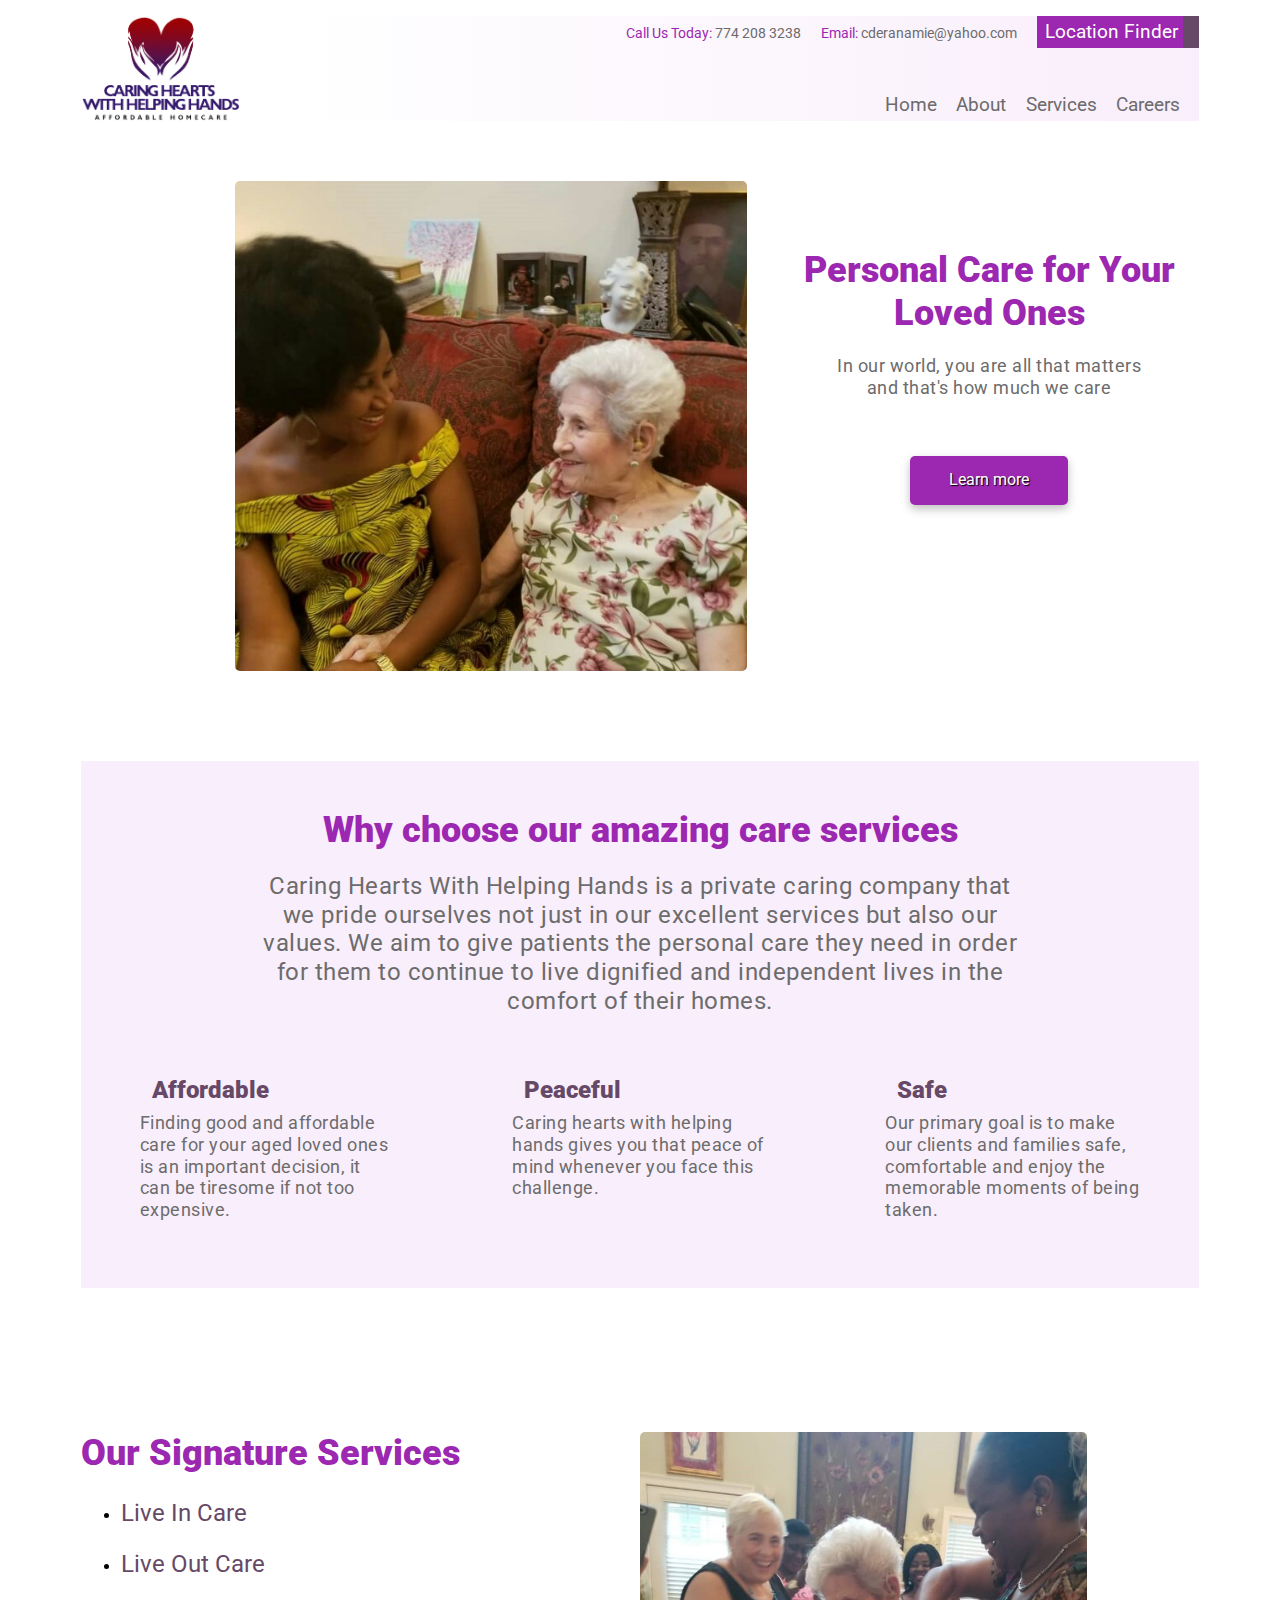
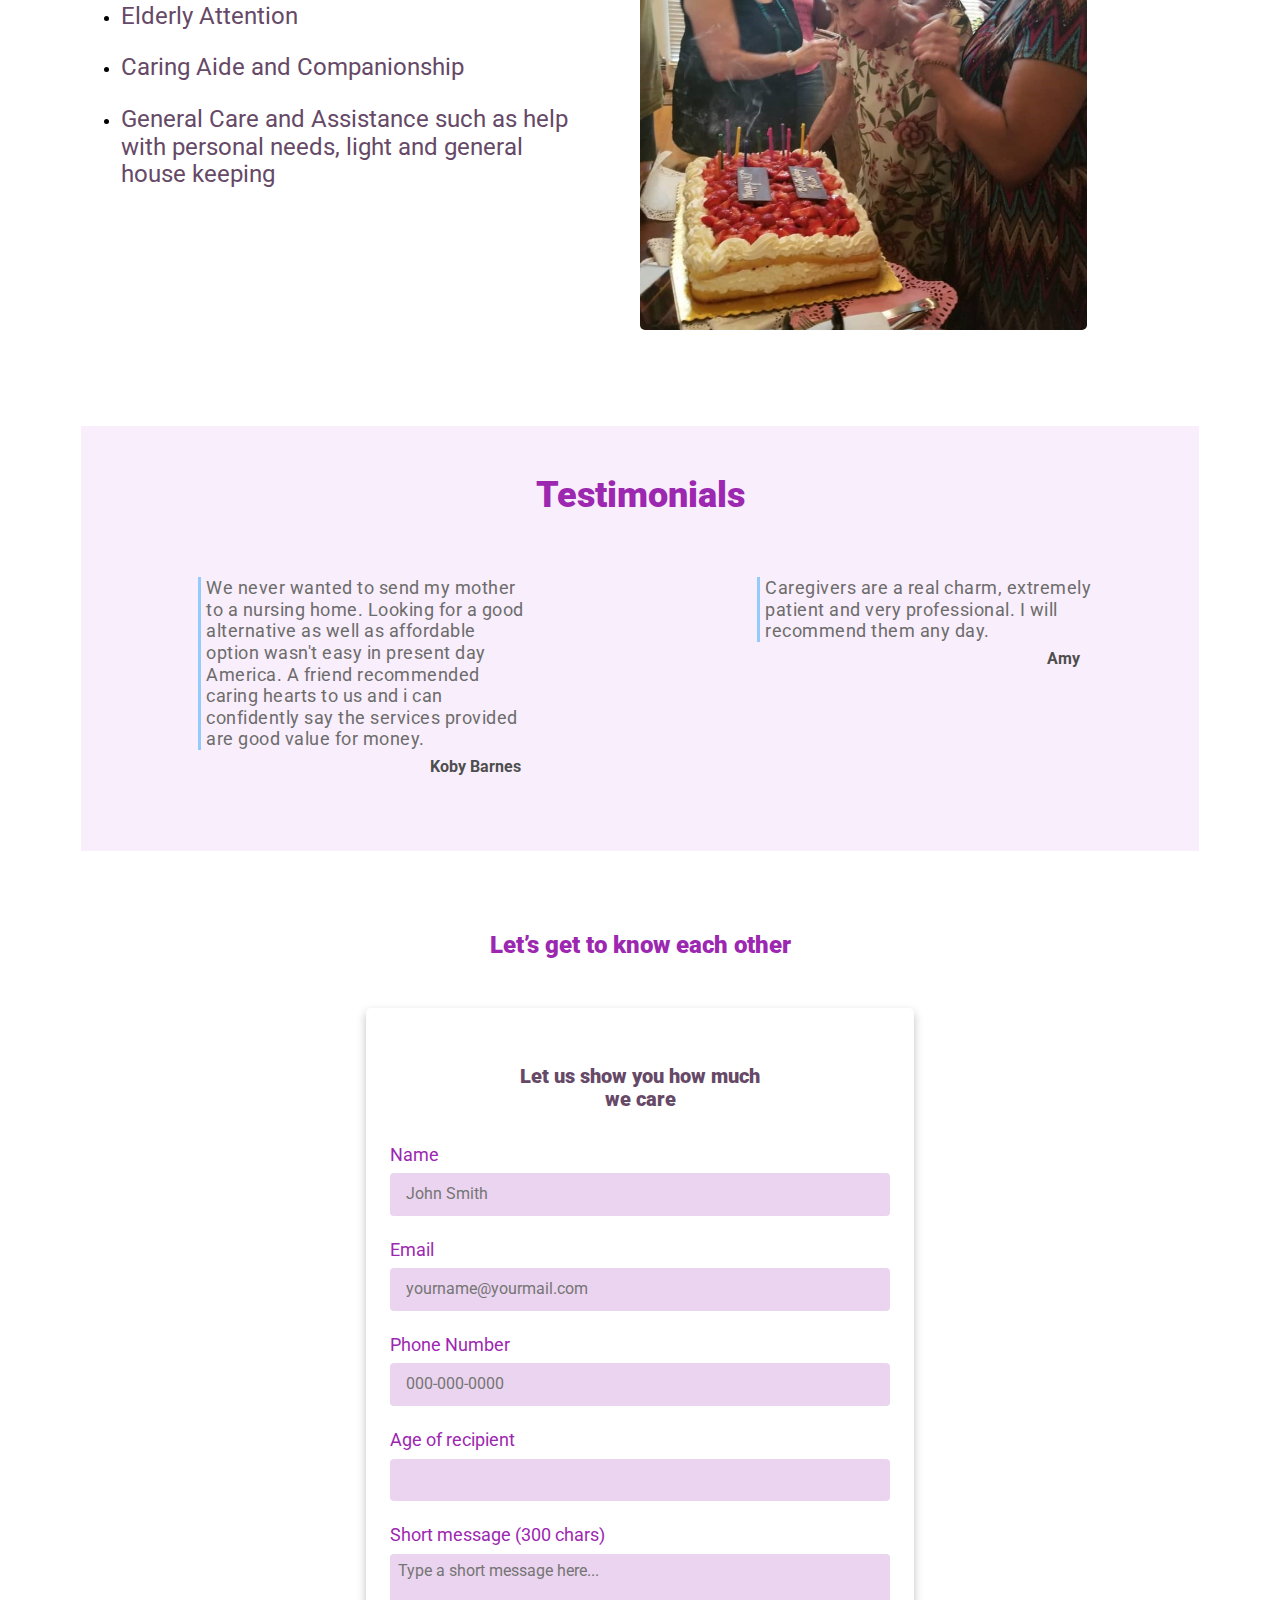
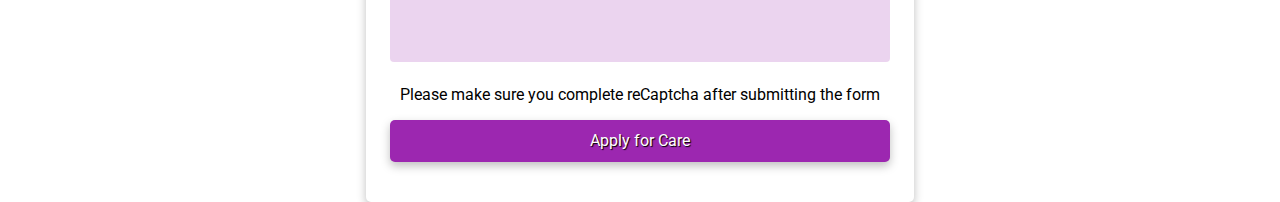
<file: index.html>
<html lang="en">
<head>
  <meta charset="UTF-8">
  <meta name="viewport" content="width=device-width, initial-scale=1.0, maximum-scale=1.0, user-scalable=0">
  <meta http-equiv="X-UA-Compatible" content="ie=edge">
  <link rel="shortcut icon" href="favicon.png" type="image/png">
  <link rel="stylesheet" href="https://use.fontawesome.com/releases/v5.8.1/css/all.css" integrity="sha384-50oBUHEmvpQ+1lW4y57PTFmhCaXp0ML5d60M1M7uH2+nqUivzIebhndOJK28anvf" crossorigin="anonymous">
  <link href="https://fonts.googleapis.com/css?family=Roboto" rel="stylesheet">
  <link rel="stylesheet" href="style.css" type="text/css">
  <title>Caring Hearts Helping Hands</title>
</head>
<body>
    
  <div class="wrapper">
      
    <div class="header">
        <div class="mobile-menu" id="mobileMenu">
          <ul class="mobile-menu__links">
            <li>Home</li>
            <li><a href="#about" onclick="toggleMenu()">About</a></li>
            <li><a href="#services" onclick="toggleMenu()">Services</a></li>
            <li><a href="/form.html" onclick="toggleMenu()">Careers</a></li>
          </ul>
          <div class="mobile-menu__info">
            <p class="mobile-menu__phone"><span class="white">Call Us Today:</span>  774 208 3238</p>
            <p class="mobile-menu__email"><span class="white">Email:</span>  cderanamie@yahoo.com</p>
            <span class="locationFinder locationFinder__mobile" onclick="window.open('https://goo.gl/maps/MNtqoSHBhGauaHWn8')">
              <p class="locationFinder__text">Location Finder</p>
              <i class="fas fa-map-marker-alt location__icon"></i>
            </span>
          </div>    
        </div>
        <!-- <div class="mobile-menu" id="mobileMenu">
          
            <li>Home</li>
            <li><a href="#about" onclick="toggleMenu()">About</a></li>
            <li><a href="#services" onclick="toggleMenu()">Services</a></li>
          
          
            <p class="mobile-menu__phone"><span class="white">Call Us Today:</span>  774 208 3238</p>
            <p class="mobile-menu__email"><span class="white">Email:</span>  cderanamie@yahoo.com</p>
            <span class="locationFinder locationFinder__mobile" onclick="window.open('https://goo.gl/maps/MNtqoSHBhGauaHWn8')">
              <p class="locationFinder__text">Location Finder</p>
              <i class="fas fa-map-marker-alt location__icon"></i>
            </span>
          
        </div> -->

      <img class="logo" id="home" src="img/CHWHH logo_cropped.png" alt="caring hearts helping hands logo">
      <div class="hamburger-icon" id="hamburgerIcon" onclick="toggleMenu()">
        <div class="hamburger-icon__middle"></div>
      </div>

      

      <div class="company__info">
        <div class="company__info__inner">
            <p class="company__info__phone"><span class="purple">Call Us Today:</span>  774 208 3238</p>
            <p class="company__info__email"><span class="purple">Email:</span>  cderanamie@yahoo.com</p>
            <span class="locationFinder" onclick="window.open('https://goo.gl/maps/MNtqoSHBhGauaHWn8')">
              <p class="locationFinder__text">Location Finder</p>
              <i class="fas fa-map-marker-alt location__icon"></i>
            </span>
        </div>
        
        <nav class="primary-nav">
          <ul>
            <li><a href="#home">Home</a></li>
            <li><a href="#about">About</a></li>
            <li><a href="#services">Services</a></li>
            <li><a href="/form.html">Careers</a></li>
          </ul>
        </nav>
      </div>
    </div>

    <div class="hero">
      
      <div class="hero_text">
        <h3 class="hero_text__heading heading">Personal Care for Your Loved Ones</h3>
        <p class="hero_text__paragraph paragraph">In our world, you are all that matters and that's how much we care</p>
        <div class="hero__btn">
          <a class="hero__btn__text" href="#services">Learn more</a>
        </div>
      </div>

      <img	srcset="img/lady_320.jpeg 320w,
                    img/lady_610.jpeg 610w,
                    img/old_lady_cropped.jpg 810w"
            sizes="(min-width: 800px) 40vw, 610px" 
            src="img/old_lady_cropped.jpg" alt="old lady" class="hero__image">
    </div>

    <div class="about" id="about">
      <h3 class="about__heading heading">Why choose our amazing care services</h3>
      <p class="about__paragraph paragraph">Caring Hearts With Helping Hands is a private caring company that we pride ourselves not just in our excellent services but also our values. We aim to give patients the personal care they need in order for them to continue to live dignified and independent lives in the comfort of their homes.</p>

      <div class="about__bullets">

        <div class="about__bullet">
          <div class="about__bullet__title">
            <i class="fas fa-money-check-alt fa-3x"></i>
            <h4>Affordable</h4>
          </div>
          <p class="about__bullet__paragraph paragraph">Finding good and affordable care for your aged loved ones is an important decision, it can be tiresome if not too expensive.</p>
        </div>

        <div class="about__bullet">
          <div class="about__bullet__title">
            <i class="fas fa-dove fa-3x"></i>
            <h4>Peaceful</h4>
          </div>
          <p class="about__bullet__paragraph paragraph">Caring hearts with helping hands gives you that peace of mind whenever you face this challenge.</p>
        </div>

        <div class="about__bullet">
          <div class="about__bullet__title">
            <i class="fas fa-user-shield fa-3x"></i>
            <h4>Safe</h4>
          </div>
          <p class="about__bullet__paragraph paragraph">Our primary goal is to make our clients and families safe, comfortable and enjoy the memorable moments of being taken.</p>
        </div> 
      </div>
    </div>

    <div class="services__container" id="services">
      <div class="services__text">
          <h4 class="services__heading heading">Our Signature Services</h4>
          <ul class="services_list fa-ul">
            <li><i class="fa-li fas fa-hands-helping"></i><p class="services__point">Live In Care</p></li>
            <li><i class="fa-li fas fa-hands-helping"></i><p class="services__point">Live Out Care</p></li>
            <li><i class="fa-li fas fa-hands-helping"></i><p class="services__point">Elderly Attention</p></li>
            <li><i class="fa-li fas fa-hands-helping"></i><p class="services__point">Caring Aide and Companionship</p></li>
            <li><i class="fa-li fas fa-hands-helping"></i><p class="services__point">General Care and Assistance such as help with personal needs, light and general house keeping</p></li>
          </ul>
      </div>  
        
      <img class="services__img" src="img/birthday_cropped.jpeg" alt="old lady having a birthday party">
      
    </div>

    <div class="testimonials">
      <h4 class="heading testimonials__heading">Testimonials</h4>
      <div class="testimonial__container">
          <div class="testimonial">
              <i class="fas fa-quote-right fa-2x testimonial__icon"></i>
              <p class="paragraph testimonial__paragraph">We never wanted to send my mother to a nursing home. Looking for a good alternative as well as affordable option wasn't easy in present day America. A friend recommended caring hearts to us and i can confidently say the services provided are good value for money.</p>
              <h5 class="testimonial__author">Koby Barnes</h5>
            </div>
      
            <div class="testimonial">
              <i class="fas fa-quote-right fa-2x testimonial__icon"></i>
              <p class="paragraph testimonial__paragraph">Caregivers are a real charm, extremely patient and very professional. I will recommend them any day.</p>
              <h5 class="testimonial__author">Amy</h5>
            </div>
      </div>
    </div>

    <div class="forms">
      <h4 class="heading form__heading">Let’s get to know each other</h4>
      <div class="form-card">
        <h5 class="form-card__heading">Let us show you how much we care</h5>
          <form action="https://formspree.io/emmanuelasirifi1993@yahoo.com" method="POST">

            <div class="form-field">
              <label for="form-name">Name</label>
              <input id="form-name" type="text" name="Name" placeholder="John Smith" required>
            </div>
            
            <div class="form-field">
              <label for="form-email">Email</label>
              <input id="form-email" type="form-email" name="Email" placeholder="yourname@yourmail.com" maxlength="254">
            </div>
            
            <div class="form-field">
              <label for="form-tel">Phone Number</label>
              <input id="form-tel" type="tel" name="Phone" placeholder="000-000-0000" required>
            </div>
            
            <div class="form-field">
              <label for="form-age">Age of recipient</label>
              <input id="form-age" type="number" name="Age of recipient" min="0" max="150">
            </div>
            
            <div class="form-field">
              <label for="form-msg">Short message (300 chars)</label>
              <textarea id="form-msg" cols="0" rows="5" type="text" name="Short message" maxlength="300" placeholder="Type a short message here..."></textarea>
            </div>
            <p>Please make sure you complete reCaptcha after submitting the form</p>
            <input type="submit" value="Apply for Care">
          </form>        
      </div>

    </div>

    
  </div>
  <script src="script.js"></script>
  
</body>
</html>
</file>
<file: style.css>
/*! normalize.css v8.0.1 | MIT License | github.com/necolas/normalize.css */

/* Document
   ========================================================================== */

/**
 * 1. Correct the line height in all browsers.
 * 2. Prevent adjustments of font size after orientation changes in iOS.
 */

 html {
  line-height: 1.15; /* 1 */
  -webkit-text-size-adjust: 100%; /* 2 */
}

/* Sections
   ========================================================================== */

/**
 * Remove the margin in all browsers.
 */

body {
  margin: 0;
}

/**
 * Render the `main` element consistently in IE.
 */

main {
  display: block;
}

/**
 * Correct the font size and margin on `h1` elements within `section` and
 * `article` contexts in Chrome, Firefox, and Safari.
 */

h1 {
  font-size: 2em;
  margin: 0.67em 0;
}

/* Grouping content
   ========================================================================== */

/**
 * 1. Add the correct box sizing in Firefox.
 * 2. Show the overflow in Edge and IE.
 */

hr {
  box-sizing: content-box; /* 1 */
  height: 0; /* 1 */
  overflow: visible; /* 2 */
}

/**
 * 1. Correct the inheritance and scaling of font size in all browsers.
 * 2. Correct the odd `em` font sizing in all browsers.
 */

pre {
  font-family: monospace, monospace; /* 1 */
  font-size: 1em; /* 2 */
}

/* Text-level semantics
   ========================================================================== */

/**
 * Remove the gray background on active links in IE 10.
 */

a {
  background-color: transparent;
}

/**
 * 1. Remove the bottom border in Chrome 57-
 * 2. Add the correct text decoration in Chrome, Edge, IE, Opera, and Safari.
 */

abbr[title] {
  border-bottom: none; /* 1 */
  text-decoration: underline; /* 2 */
  text-decoration: underline dotted; /* 2 */
}

/**
 * Add the correct font weight in Chrome, Edge, and Safari.
 */

b,
strong {
  font-weight: bolder;
}

/**
 * 1. Correct the inheritance and scaling of font size in all browsers.
 * 2. Correct the odd `em` font sizing in all browsers.
 */

code,
kbd,
samp {
  font-family: monospace, monospace; /* 1 */
  font-size: 1em; /* 2 */
}

/**
 * Add the correct font size in all browsers.
 */

small {
  font-size: 80%;
}

/**
 * Prevent `sub` and `sup` elements from affecting the line height in
 * all browsers.
 */

sub,
sup {
  font-size: 75%;
  line-height: 0;
  position: relative;
  vertical-align: baseline;
}

sub {
  bottom: -0.25em;
}

sup {
  top: -0.5em;
}

/* Embedded content
   ========================================================================== */

/**
 * Remove the border on images inside links in IE 10.
 */

img {
  border-style: none;
}

/* Forms
   ========================================================================== */

/**
 * 1. Change the font styles in all browsers.
 * 2. Remove the margin in Firefox and Safari.
 */

button,
input,
optgroup,
select,
textarea {
  font-family: inherit; /* 1 */
  font-size: 100%; /* 1 */
  line-height: 1.15; /* 1 */
  margin: 0; /* 2 */
}

/**
 * Show the overflow in IE.
 * 1. Show the overflow in Edge.
 */

button,
input { /* 1 */
  overflow: visible;
}

/**
 * Remove the inheritance of text transform in Edge, Firefox, and IE.
 * 1. Remove the inheritance of text transform in Firefox.
 */

button,
select { /* 1 */
  text-transform: none;
}

/**
 * Correct the inability to style clickable types in iOS and Safari.
 */

button,
[type="button"],
[type="reset"],
[type="submit"] {
  -webkit-appearance: button;
}

/**
 * Remove the inner border and padding in Firefox.
 */

button::-moz-focus-inner,
[type="button"]::-moz-focus-inner,
[type="reset"]::-moz-focus-inner,
[type="submit"]::-moz-focus-inner {
  border-style: none;
  padding: 0;
}

/**
 * Restore the focus styles unset by the previous rule.
 */

button:-moz-focusring,
[type="button"]:-moz-focusring,
[type="reset"]:-moz-focusring,
[type="submit"]:-moz-focusring {
  outline: 1px dotted ButtonText;
}

/**
 * Correct the padding in Firefox.
 */

fieldset {
  padding: 0.35em 0.75em 0.625em;
}

/**
 * 1. Correct the text wrapping in Edge and IE.
 * 2. Correct the color inheritance from `fieldset` elements in IE.
 * 3. Remove the padding so developers are not caught out when they zero out
 *    `fieldset` elements in all browsers.
 */

legend {
  box-sizing: border-box; /* 1 */
  color: inherit; /* 2 */
  display: table; /* 1 */
  max-width: 100%; /* 1 */
  padding: 0; /* 3 */
  white-space: normal; /* 1 */
}

/**
 * Add the correct vertical alignment in Chrome, Firefox, and Opera.
 */

progress {
  vertical-align: baseline;
}

/**
 * Remove the default vertical scrollbar in IE 10+.
 */

textarea {
  overflow: auto;
}

/**
 * 1. Add the correct box sizing in IE 10.
 * 2. Remove the padding in IE 10.
 */

[type="checkbox"],
[type="radio"] {
  box-sizing: border-box; /* 1 */
  padding: 0; /* 2 */
}

/**
 * Correct the cursor style of increment and decrement buttons in Chrome.
 */

[type="number"]::-webkit-inner-spin-button,
[type="number"]::-webkit-outer-spin-button {
  height: auto;
}

/**
 * 1. Correct the odd appearance in Chrome and Safari.
 * 2. Correct the outline style in Safari.
 */

[type="search"] {
  -webkit-appearance: textfield; /* 1 */
  outline-offset: -2px; /* 2 */
}

/**
 * Remove the inner padding in Chrome and Safari on macOS.
 */

[type="search"]::-webkit-search-decoration {
  -webkit-appearance: none;
}

/**
 * 1. Correct the inability to style clickable types in iOS and Safari.
 * 2. Change font properties to `inherit` in Safari.
 */

::-webkit-file-upload-button {
  -webkit-appearance: button; /* 1 */
  font: inherit; /* 2 */
}

/* Interactive
   ========================================================================== */

/*
 * Add the correct display in Edge, IE 10+, and Firefox.
 */

details {
  display: block;
}

/*
 * Add the correct display in all browsers.
 */

summary {
  display: list-item;
}

/* Misc
   ========================================================================== */

/**
 * Add the correct display in IE 10+.
 */

template {
  display: none;
}

/**
 * Add the correct display in IE 10.
 */

[hidden] {
  display: none;
}




/* body {
  background: rgb(99,89,224);
background: linear-gradient(90deg, rgba(99,89,224,1) 19%, rgba(217,175,183,1) 100%);
}
.info {
  text-align: center;
  position: absolute;
  top: 50%;
  left: 50%;
  transform: translateX(-50%) translateY(-50%);
}
h2, h4 {
  color: #f6f6f6;
  font-family: 'Roboto', sans-serif;
}
h4 {
  font-size: 15px
}
#day__digit,#minute__digit,#hour__digit, #second__digit {
  color: #f6f6f6;
  font-family: 'Roboto', sans-serif;
  font-size: 30px
}
.day, .hour, .minute, .second {
  padding-right: 10px;
}
div.time {
  border: 1px solid coral;
  padding: 20px 30px;
  border-radius: 6px;
  background: rgb(99,89,224);
  -webkit-box-shadow: 10px 10px 76px -16px rgba(0,0,0,0.75);
-moz-box-shadow: 10px 10px 76px -16px rgba(0,0,0,0.75);
box-shadow: 10px 10px 76px -16px rgba(0,0,0,0.75);
}
div.time > * {
  display: inline-block
    
} */


/* My CSS Code */
html {
  scroll-behavior: smooth;
}

.lock-scroll {
  overflow: hidden;
}

body {
  font-family: 'Roboto', sans-serif;
  display: -webkit-box;
  display: -ms-flexbox;
  display: flex;
  -webkit-box-pack: center;
      -ms-flex-pack: center;
          justify-content: center;
}

a {
  text-decoration: none;
  color: inherit;
}

.wrapper {
  text-align: center;
  margin: 1rem;
  /* width: 343px; */
  max-width: 1118px;
}

.fas {
  color: #9C27B0;
}

.purple {
  color: #9C27B0;
}

.white {
  color: #fff;
}

.logo {
  float: left;
  width: 103px;
  height: auto;
}
@media (min-width: 800px) {
  .logo {
    width: 159px;
    height: auto;
  }
}


.hamburger-icon {
  float: right;
  position: relative;
  width: 28px;
  height: 28px;
  z-index: 10;
}
@media (min-width: 800px) {
  .hamburger-icon{display: none};
}
.hamburger-icon:before {
  content: "";
  position: absolute;
  top: 3;
  left: 0;
  width: 28px;
  height: 4px;
  background-color: #9C27B0;
  -webkit-transform-origin: 100% 0;
      -ms-transform-origin: 100% 0;
          transform-origin: 100% 0;
  -webkit-transition: -webkit-transform .3s ease-out;
  transition: -webkit-transform .3s ease-out;
  -o-transition: transform .3s ease-out;
  transition: transform .3s ease-out;
  transition: transform .3s ease-out, -webkit-transform .3s ease-out;
}
.hamburger-icon__middle {
  position: absolute;
  top: 12;
  left: 0;
  width: 28px;
  height: 4px;
  background-color: #9C27B0;
  -webkit-transition: all .3s ease-out;
  -o-transition: all .3s ease-out;
  transition: all .3s ease-out;
  -webkit-transform-origin: right;
      -ms-transform-origin: right;
          transform-origin: right;
}
.hamburger-icon:after {
  content: "";
  position: absolute;
  bottom: 3;
  left: 0;
  width: 28px;
  height: 4px;
  background-color: #9C27B0;
  -webkit-transform-origin: 100% 100%;
      -ms-transform-origin: 100% 100%;
          transform-origin: 100% 100%;
  -webkit-transition: all .3s ease-out;
  -o-transition: all .3s ease-out;
  transition: all .3s ease-out;
}

.hamburger-icon__close-x:before {
  -webkit-transform: rotate(-45deg) scaleX(1);
      -ms-transform: rotate(-45deg) scaleX(1);
          transform: rotate(-45deg) scaleX(1); 
  background-color: #ff00ff;
}
.hamburger-icon__close-x .hamburger-icon__middle {
  opacity: 0;
  -webkit-transform: scaleX(0);
      -ms-transform: scaleX(0);
          transform: scaleX(0);
  /* background-color: #ff00ff; */
}
.hamburger-icon__close-x:after {
  -webkit-transform: rotate(45deg) scaleX(1);
      -ms-transform: rotate(45deg) scaleX(1);
          transform: rotate(45deg) scaleX(1);
  background-color: #ff00ff;
}

.mobile-menu {
  display: -webkit-box;
  display: -ms-flexbox;
  display: flex;
  -webkit-transform: translateX(100%);
      -ms-transform: translateX(100%);
          transform: translateX(100%);
  -webkit-transition: -webkit-transform .3s ease-out;
  transition: -webkit-transform .3s ease-out;
  -o-transition: transform .3s ease-out;
  transition: transform .3s ease-out;
  transition: transform .3s ease-out, -webkit-transform .3s ease-out;
  -webkit-box-orient: vertical;
  -webkit-box-direction: normal;
      -ms-flex-direction: column;
          flex-direction: column;
  position: fixed;
  width: 320px;
  height: 100vh;
  top: 0;
  right: 0;
  background: -webkit-gradient(linear, left top, right top, from(#ad5389), to(#3c1053));
  background: -webkit-linear-gradient(left, #ad5389, #3c1053);
  background: -o-linear-gradient(left, #ad5389, #3c1053);
  background: linear-gradient(to right, #ad5389, #3c1053);
  position: fixed;
  justify-content: space-around;
  -webkit-justify-content: space-around;
  -ms-flex-pack: distribute;
}
.mobile-menu--isActive {
  -webkit-transform: translateX(0);
      -ms-transform: translateX(0);
          transform: translateX(0);
  display: -webkit-box;
  display: -ms-flexbox;
  display: flex;
}
@media (min-width: 800px) {
  .mobile-menu {
    display: none;
  }
}

.mobile-menu__links {
  display: -webkit-box;
  display: -ms-flexbox;
  display: flex;
  /* position: absolute; */
  top: 60px;
  margin: 0;
  padding-left: 60px;
  font-size: 1.3em;
  height: 120px;
  -webkit-box-align: start;
      -ms-flex-align: start;
          align-items: flex-start;
  -webkit-box-orient: vertical;
  -webkit-box-direction: normal;
      -ms-flex-direction: column;
          flex-direction: column;
  -webkit-box-pack: justify;
      -ms-flex-pack: justify;
          justify-content: space-between;
}

.mobile-menu__links li:first-child {
  color: #000011;
}

.mobile-menu__links li {
  list-style: none;
  color: #fff;
}

.mobile-menu__phone, .mobile-menu__email {
  color: #ff00ff;
}

.mobile-menu__info {
  display: -webkit-box;
  display: -ms-flexbox;
  display: flex;
  -webkit-box-orient: vertical;
  -webkit-box-direction: normal;
      -ms-flex-direction: column;
          flex-direction: column;
  padding-left: 60px;
  height: 150px;
  -ms-flex-pack: distribute;
      justify-content: space-around;
  -webkit-box-align: start;
      -ms-flex-align: start;
          align-items: flex-start;
}


.heading {
  font-size: 1.5rem;
  color: #9C27B0;
  text-align: center;
  margin: auto;
  font-weight: 900;
  line-height: 120%;
}

.paragraph {
  color: #6C6C6C;
  font-size: 1.125rem;
  line-height: 120%;
  max-width: 20.4rem;
  letter-spacing: .5px;
  text-align: center;
  margin-top: 1.25rem;
  margin-left: auto;
  margin-right: auto;
  margin-bottom: 0;
}


.company__info {
  display: none;
  position: relative;
}

@media (min-width: 800px) {
  .company__info {
    display: block;
    float: right;
    /* margin: 0; */
    width: -webkit-max-content;
    width: -moz-max-content;
    width: max-content;
    height: 100px;
  }
}

.company__info::after {
    content: "";
    display: table;
    clear: both;
}

.company__info__phone, .company__info__email {
  width: -webkit-max-content;
  width: -moz-max-content;
  width: max-content;
  display: inline;
  margin: 0;
  margin-right: 1rem;
  font-size: .9rem;
  color: #6C6C6C;
}

.locationFinder {
  display: -webkit-inline-box;
  display: -ms-inline-flexbox;
  display: inline-flex;
  cursor: pointer;
}

.locationFinder__mobile {
  margin-top: 18px;
  -webkit-box-shadow: 0px 4px 2px 0px rgba(68, 34, 66, 0.25);
          box-shadow: 0px 4px 2px 0px rgba(68, 34, 66, 0.25);
}

.locationFinder__text {
  background-color: #9C27B0;
  color: #fff;
  font-size: 1.2rem;
  padding: 5px;
  padding-left: .5rem;
}

.location__icon {
  color: #fff;
  background: #664967;
  padding: .5rem;
}

nav {
  position: absolute;
  bottom: 0;
  right: 0;
}


nav>ul {
  list-style: none;
  float: right;
  margin-bottom: 0;
}

nav>ul>li {
  float: left;
  color: #6C6C6C;
  margin-right: 1.2rem;
  font-size: 1.2rem;
  cursor: pointer;
  transition: all .2s linear;
}

nav>ul>li:hover {
  color: #9C27B0;
  transform: scale(1.1)
}

.locationFinder__text {
  display: inline;
  margin: 0;
}

.header::after {
  content: "";
  display: table;
  clear: both;
}
@media (max-width: 350px) {
  .header {
    padding: 0 5%;
  }
}
@media only screen and (max-width: 800px) and (min-width: 430px) {
  .header {
    padding: 0 1em;
  }
}
@media (min-width: 800px) {
  .header {
    background: -webkit-gradient(linear, left top, right top, color-stop(19%, rgba(255,255,255,1)), to(rgba(249,238,251,1)));
    background: -webkit-linear-gradient(left, rgba(255,255,255,1) 19%, rgba(249,238,251,1) 100%);
    background: -o-linear-gradient(left, rgba(255,255,255,1) 19%, rgba(249,238,251,1) 100%);
    background: linear-gradient(90deg, rgba(255,255,255,1) 19%, rgba(249,238,251,1) 100%);
  }
}

.overlay-image {
  position: absolute;
  top: 0;
  right: 0;
  
}

.hero {
  display: block;
  margin-top: 3.75rem;
  margin-bottom: 3.375rem;
}
@media (min-width: 800px) {
  .hero {
    display: -webkit-box;
    display: -ms-flexbox;
    display: flex;
    -webkit-box-orient: horizontal;
    -webkit-box-direction: reverse;
        -ms-flex-direction: row-reverse;
            flex-direction: row-reverse;
    margin-bottom: 5.625rem;
  }
}


.hero_text__heading {
  width: 290px;
}
@media (min-width: 800px) {
  .hero_text__heading {
    font-size: 2.25rem;
    width: 26.25rem;
  }
}

.hero_text__paragraph {
  width: 20.4375rem;
}
@media (max-width: 350px) {
  .hero_text__paragraph {
    width: 300px;
  }
}

@media (min-width: 800px) {
  .hero_text__paragraph {
    font-size: 1.125rem;
    width: 20.0625rem;
  }
}

.hero__btn {
  display: -webkit-box;
  display: -ms-flexbox;
  display: flex;
  -webkit-box-pack: center;
      -ms-flex-pack: center;
          justify-content: center;
  -webkit-box-align: center;
      -ms-flex-align: center;
          align-items: center;
  margin-top: 3.58875rem;
  margin-left: auto;
  margin-right: auto;
  color: #fff;
  background-color: #9C27B0;
  width: 9.885625rem;
  height: 3.0625rem;
  border-radius: 5px;
  -webkit-box-shadow: 0px 4px 10px 0px rgba(0,0,0,0.25);
          box-shadow: 0px 4px 10px 0px rgba(0,0,0,0.25);
  cursor: pointer;
}
.hero__btn:hover {
  background: hsla(276, 69%, 42%, .98);
  -webkit-transform: scale(1.001);
      -ms-transform: scale(1.001);
          transform: scale(1.001);
}

.hero__btn__text {
  text-decoration: none;
  color: #fff;
  text-shadow: 1px 1px 1px #000;
  display: -webkit-box;
  display: -ms-flexbox;
  display: flex;
  width: inherit;
  -webkit-box-pack: center;
      -ms-flex-pack: center;
          justify-content: center;
  -webkit-box-align: center;
      -ms-flex-align: center;
          align-items: center;
  height: inherit
}

.hero_text {
  -ms-flex-item-align: center;
      -ms-grid-row-align: center;
      align-self: center;
  margin-bottom: 6.125rem;
}

.hero__image {
  border-radius: 5px;
}

@media (max-width: 800px) {
  .hero__image {
    width: 20.375rem;
    height: auto;
    margin-right: auto;
  }
}
@media (max-width: 350px) {
  .hero__image {
    width: 300px;
    height: auto;
  }
}
@media (min-width: 800px) {
  .hero__image {
    margin-right: 2rem;
  }
}


.about {
  background-color: #f9eefb;
  padding-top: 3rem;
  margin-bottom: 6rem;
}
@media (max-width: 350px) {
  /* .about {
    transform: scale(0.9)
  } */
}

.about__heading {
  width: 20rem;
}
@media (min-width: 670px) {
  .about__heading {
    width: 40.4375rem;
    font-size: 2rem;
  }
}
@media (min-width: 800px) {
  .about__heading {
    width: 47.4375rem;
    font-size: 2.25rem;
  }
}


.about__paragraph {
  font-size: 1.125rem;
  max-width: 20.4rem;
}
@media (max-width: 350px) {
  .about__paragraph {
    max-width: 300px;
  }
}
@media (min-width: 670px) {
  .about__paragraph {
    max-width: 40.4375rem;
    font-size: 1.25rem;
  }
}
@media (min-width: 800px) {
  .about__paragraph {
    max-width: 47.4375rem;
    font-size: 1.5rem;
  }
}

.about__bullets {
  margin-top: 3.8125rem;
  display: -webkit-box;
  display: -ms-flexbox;
  display: flex;
  -ms-flex-wrap: wrap;
      flex-wrap: wrap;
}

.about__bullet {
  margin-left: auto;
  margin-right: auto;
  margin-bottom: 2.75rem;
  padding-bottom: 1.5rem;
  width: 15.9375rem;
}

.about__bullet__title {
  display: -webkit-box;
  display: -ms-flexbox;
  display: flex;
  -webkit-box-pack: start;
      -ms-flex-pack: start;
          justify-content: flex-start;
  -webkit-box-align: center;
      -ms-flex-align: center;
          align-items: center;
}

.about__bullet__title>h4 {
  margin-top: 0;
  margin-bottom: 0;
  margin-left: 12px;
  color: #664967;
  font-weight: 900;
  font-size: 1.5rem;
}

.about__bullet__paragraph {
  text-align: left;
  padding-top: .5rem;
  margin-top: 0;
}

.services__container {
  margin-bottom: 3.375rem;
  padding-top: 3rem;
}
@media (max-width: 350px) {
  /* .services__container {
    transform: scale(0.9)
  } */
}

@media (min-width: 800px) {
  .services__container {
    display: -ms-grid;
    display: grid;
    -ms-grid-columns: (1fr)[2];
    grid-template-columns: repeat(2, 1fr);
    margin-bottom: 6rem;
  }
  .services__heading {
    text-align: left;
    font-size: 2.25rem;
  }
}

.services__img {
  width: 80%;
  height: auto;
  border-radius: 5px;
}

.services__point {
  text-align: left;
  color: #664967;
}
@media (max-width: 800px) {
  .services__point {
    font-size: 1.2rem;
    max-width: 350px;
  }
}
@media (min-width: 800px) {
  .services__point {
    font-size: 1.5rem;
    max-width: 460px;
  }
}

.services_list {
  margin-bottom: 6.125rem;
}

.testimonials {
  background-color: #f9eefb;
  padding-top: 3rem;
  margin-bottom: 5rem;
  margin-bottom: 5rem;
}

@media (min-width: 800px) {
  .testimonials__heading {
    font-size: 2.25rem;
  }
  .testimonial__container { 
    display: -ms-grid; 
    display: grid;
    grid-template-columns: repeat( auto-fit, minmax(370px, 1fr) );
    justify-items: center;
  }
}

.testimonial {
  padding-left: 10px;
  position: relative;
  padding-top: 1.875rem;
  margin-top: 1.25rem;
  margin-left: auto;
  margin-right: auto;
  max-width: 370px;
  margin-bottom: 3rem;
}

.testimonial__icon {
  text-align: left;
  top: 0;
  left: 10px;
  position: absolute;
}

.testimonial__paragraph {
  margin-top: 10px;
  text-align: left;
  padding-left: 5px;
  border-left: 3px solid #94cbfb;
}

.testimonial__author {
  font-size: 1rem;
  margin-top: .5rem;
  margin-right: .75rem;
  color: #4e4e4e;
  text-align: right;
}

.forms {
  margin-bottom: 4rem;
}
@media (max-width: 350px) {
  /* .forms {
    transform: scale(0.9)
  } */
}

.form__heading {
  margin-bottom: 3rem;
}

.form-card {
  padding: 1.5rem;
  border-radius: 5px;
  -webkit-box-shadow: 0px 4px 10px 0px rgba(0,0,0,0.25);
          box-shadow: 0px 4px 10px 0px rgba(0,0,0,0.25);
}
@media (min-width: 800px) {
  .form-card {
    max-width: 500px;
    margin-left: auto;
    margin-right: auto;
  }
}

.form-card__heading {
  color: #664967;
  font-size: 1.25rem;
  font-weight: 900;
  width: 15.125rem;
  margin-right: auto;
  margin-left: auto;
}

.form-field {
  display: -webkit-box;
  display: -ms-flexbox;
  display: flex;
  -webkit-box-orient: vertical;
  -webkit-box-direction: normal;
      -ms-flex-direction: column;
          flex-direction: column;
  -webkit-box-align: start;
      -ms-flex-align: start;
          align-items: flex-start;
  margin-bottom: 1.5rem;
}

.form-field label {
  margin-bottom: 8px;
  font-size: 1.125rem;
  color: #9C27B0;
  letter-spacing: inherit;
}

label {
  display: block;
}

input, textarea {
  background-color: rgba(156,39,176,.2);
  border-radius: 4px;
  border-style: none;
  padding: .5rem;
  width: 100%;
}

input {
  padding: 12px 16px;
}

textarea {
  resize: none;
}

input[type="submit"] {
  background-color: #9C27B0;
  cursor: pointer;
  border-radius: 5px;
  -webkit-box-shadow: 0px 4px 10px 0px rgba(0,0,0,0.25);
          box-shadow: 0px 4px 10px 0px rgba(0,0,0,0.25);
  text-shadow: 1px 1px 1px #000;
  color: #fff;
}
</file>
